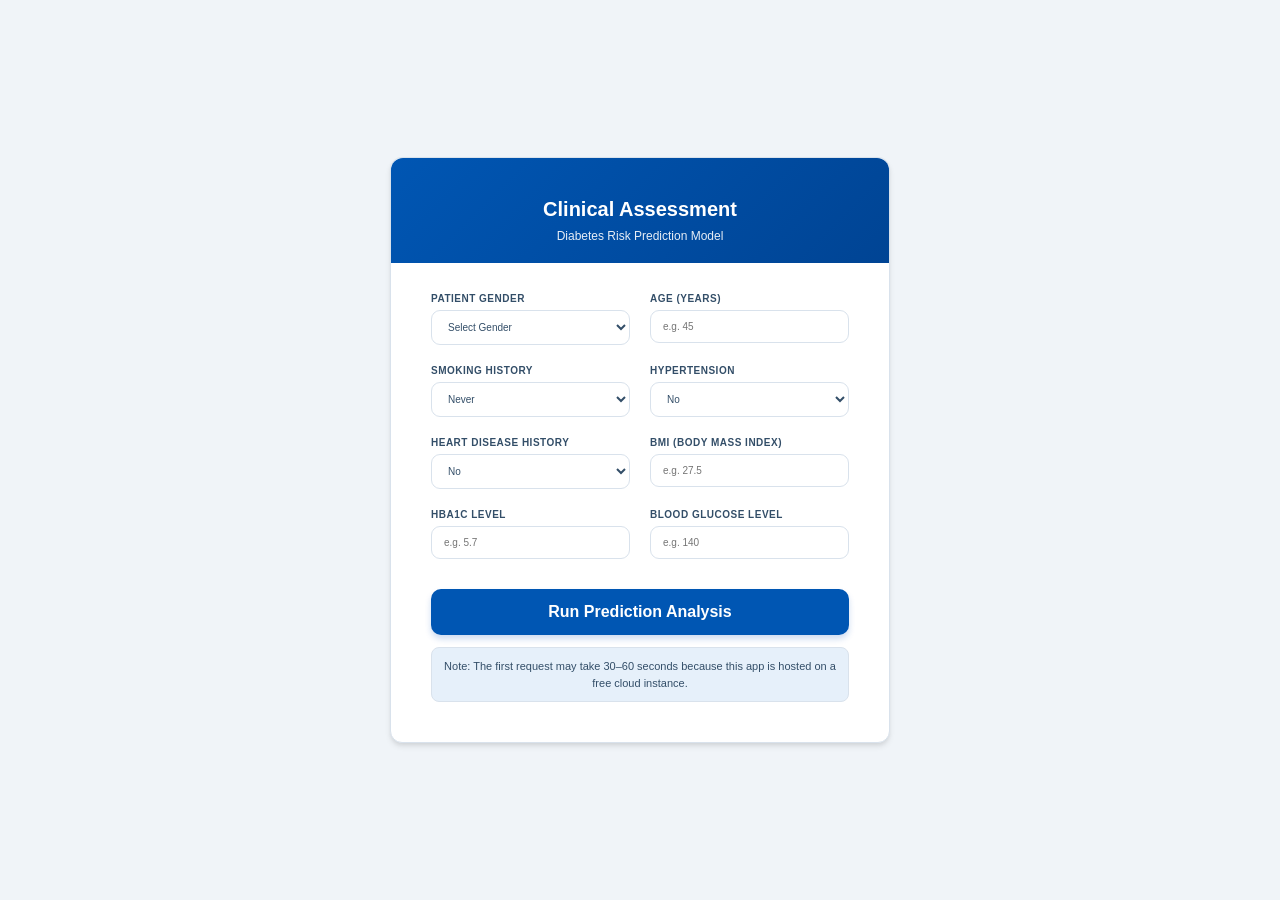
<file: templates/index.html>
<!DOCTYPE html>
<html lang="en">
<head>
    <meta charset="UTF-8">
    <meta name="viewport" content="width=device-width, initial-scale=1.0">
    <title>MediPredict | Clinical Dashboard</title>
    <link rel="stylesheet" href="/static/style.css">
</head>
<body>

    <div class="container">
        <div class="card">
            <div class="header-section">
                <h1 class="title">Clinical Assessment</h1>
                <p class="subtitle">Diabetes Risk Prediction Model </p>
            </div>

            <form action="/predict" method="POST">
                <div class="form-grid">

                    <div class="input-group">
                        <label>Patient Gender</label>
                        <select name="gender" required>
                            <option value="" disabled selected>Select Gender</option>
                            <option value="Male">Male</option>
                            <option value="Female">Female</option>
                        </select>
                    </div>

                    <div class="input-group">
                        <label>Age (Years)</label>
                        <input type="number" step="1" name="age" placeholder="e.g. 45" required>
                    </div>

                    <div class="input-group">
                        <label>Smoking History</label>
                        <select name="smoking_history" required>
                            <option value="never">Never</option>
                            <option value="current">Current Smoker</option>
                            <option value="former">Former Smoker</option>
                            <option value="No Info">No Information</option>
                        </select>
                    </div>

                    <div class="input-group">
                        <label>Hypertension</label>
                        <select name="hypertension" required>
                            <option value="0">No</option>
                            <option value="1">Yes</option>
                        </select>
                    </div>

                    <div class="input-group">
                        <label>Heart Disease History</label>
                        <select name="heart_disease" required>
                            <option value="0">No</option>
                            <option value="1">Yes</option>
                        </select>
                    </div>

                    <div class="input-group">
                        <label>BMI (Body Mass Index)</label>
                        <input type="number" step="0.01" name="bmi" placeholder="e.g. 27.5" required>
                    </div>

                    <div class="input-group">
                        <label>HbA1c Level</label>
                        <input type="number" step="0.01" name="HbA1c_level" placeholder="e.g. 5.7" required>
                    </div>

                    <div class="input-group">
                        <label>Blood Glucose Level</label>
                        <input type="number" step="1" name="blood_glucose_level" placeholder="e.g. 140" required>
                    </div>

                    <div class="full-width">
                        <button type="submit" class="btn-submit">Run Prediction Analysis</button>
                        <p class="cold-start-note">
                            Note: The first request may take 30–60 seconds because this app is hosted on a free cloud instance.
                        </p>
                    </div>
                </div>
            </form>
        </div>
    </div>

</body>
</html>
</file>
<file: static/style.css>
/* --- Corporate Variables --- */
:root {
    --primary-color: #0056B3;       /* Deeper, more trustworthy blue */
    --primary-hover: #004494;       /* Darker Navy for hover */
    --accent-bg: #E6F0FA;           /* Very light blue for focus/bg */

    --bg-color: #F0F4F8;            /* The new Body Background */
    --text-main: #334E68;           /* Dark Blue-Gray (better than black) */
    --border-color: #D9E2EC;         /* Softer border */
    --card-bg: #FFFFFF;
    --text-muted: #66788A;
    --success-color: #1E8E3E;
    --danger-color: #D93025;
}

* {
    margin: 0;
    padding: 0;
    box-sizing: border-box;
    font-family: 'Inter', -apple-system, BlinkMacSystemFont, "Segoe UI", Roboto, sans-serif;
}

body {
    background-color: var(--bg-color);
    color: var(--text-main);
    display: flex;
    justify-content: center;
    align-items: center;
    min-height: 100vh;
    padding: 30px;
}

/* --- Container & Cards --- */
.container {
    width:100%;
    max-width: 500px;
}

.card {
    background: var(--card-bg);
    border-radius: 12px;
    box-shadow: 0 4px 6px -1px rgba(0, 0, 0, 0.1), 0 2px 4px -1px rgba(0, 0, 0, 0.06);
    padding: 40px;
    border: 1px solid var(--border-color);
}

/* --- Typography --- */
.header-section {
    text-align: center;
    /* ... keep margins/padding ... */

    /* Instead of flat blue, use a subtle gradient for a "glossy" medical feel */
    background: linear-gradient(135deg, var(--primary-color), var(--primary-hover));
    margin: -40px -40px 30px -40px;
    padding: 40px 30px;
    border-radius: 12px 12px 0 0;
    border-bottom: none;
    margin-bottom: 30px;
    padding-bottom: 20px;

}

.title {

    font-size: 20px;
    font-weight: 700;
    color: #ffffff;
    margin-bottom: 8px;
}

.subtitle {
    font-size: 12px;
    color: rgba(255, 255, 255, 0.9);

}

/* --- Form Layout (Grid) --- */
.form-grid {
    display: grid;
    grid-template-columns: 1fr 1fr; /* Two columns */
    gap: 20px;
}

.full-width {
    grid-column: span 2;
}

/* --- Inputs & Labels --- */
.input-group label {
    display: block;
    font-size: 10px;
    font-weight: 650;
    color: var(--text-main); /* Uses the new Slate Blue */
    margin-bottom: 6px;
    text-transform: uppercase;
    letter-spacing: 0.5px;
}

.input-group input,
.input-group select {
    width: 100%;
    padding: 10px 12px;
    font-size: 10px;
    border: 1.5px solid var(--border-color);
    border-radius: 9px;
    background-color: #fff;
    transition: all 0.2s;
    color: var(--text-main);
}

.input-group input:focus,
.input-group select:focus {
    border-color: var(--primary-color);
    outline: none;

    /* NEW: Adds a soft blue glow instead of just a line */
    background-color: var(--accent-bg);
    box-shadow: 0 0 0 3px rgba(0, 86, 179, 0.1);
}

/* --- Button --- */
.btn-submit {
    width: 100%;
    padding: 14px;
    background-color: var(--primary-color);
    color: white;
    font-weight: 600;
    font-size: 16px;
    border: none;
    border-radius: 10px;
    cursor: pointer;
    transition: all 0.2s ease;
    box-shadow: 0 4px 6px rgba(15, 82, 186, 0.2);
    margin-top: 10px;
}

.btn-submit:hover {
    background-color: var(--primary-hover);
    transform: translateY(-2px);

    /* NEW: Increases shadow to look "lifted" */
    box-shadow: 0 6px 12px rgba(15, 82, 186, 0.3);
}

/* --- Result Page Specifics --- */
.result-box {
    text-align: center;
    padding: 40px 0;
}

.result-icon {
    font-size: 50px;
    margin-bottom: 15px;
}

.prediction-text {
    font-size: 28px;
    font-weight: 800;
    margin-bottom: 10px;
}

.probability-text {
    font-size: 16px;
    color: var(--text-muted);
}

.success { color: var(--success-color); }
.danger { color: var(--danger-color); }

.btn-back {
    display: inline-block;
    margin-top: 20px;
    padding: 10px 20px;
    background-color: var(--primary-color);
    border: 1px solid var(--border-color);
    color: #ffff;
    text-decoration: none;
    border-radius: 6px;
    font-weight: 500;
    transition: 0.2s;
}

.btn-back:hover {
    background-color: var(--primary-hover);
    color: #ffff;
    border-color: var(--text-muted);
}

/* Mobile Responsiveness */
@media (max-width: 600px) {
    .form-grid { grid-template-columns: 1fr; }
    .full-width { grid-column: span 1; }
    .card { padding: 25px; }
}

/* --- Render Free Tier Note --- */
.cold-start-note {
    margin-top: 12px;
    padding: 10px 12px;
    font-size: 11px;
    font-weight: 500;
    line-height: 1.5;
    text-align: center;
    color: var(--text-main);
    background-color: var(--accent-bg);
    border: 1px solid var(--border-color);
    border-radius: 8px;
}
</file>
